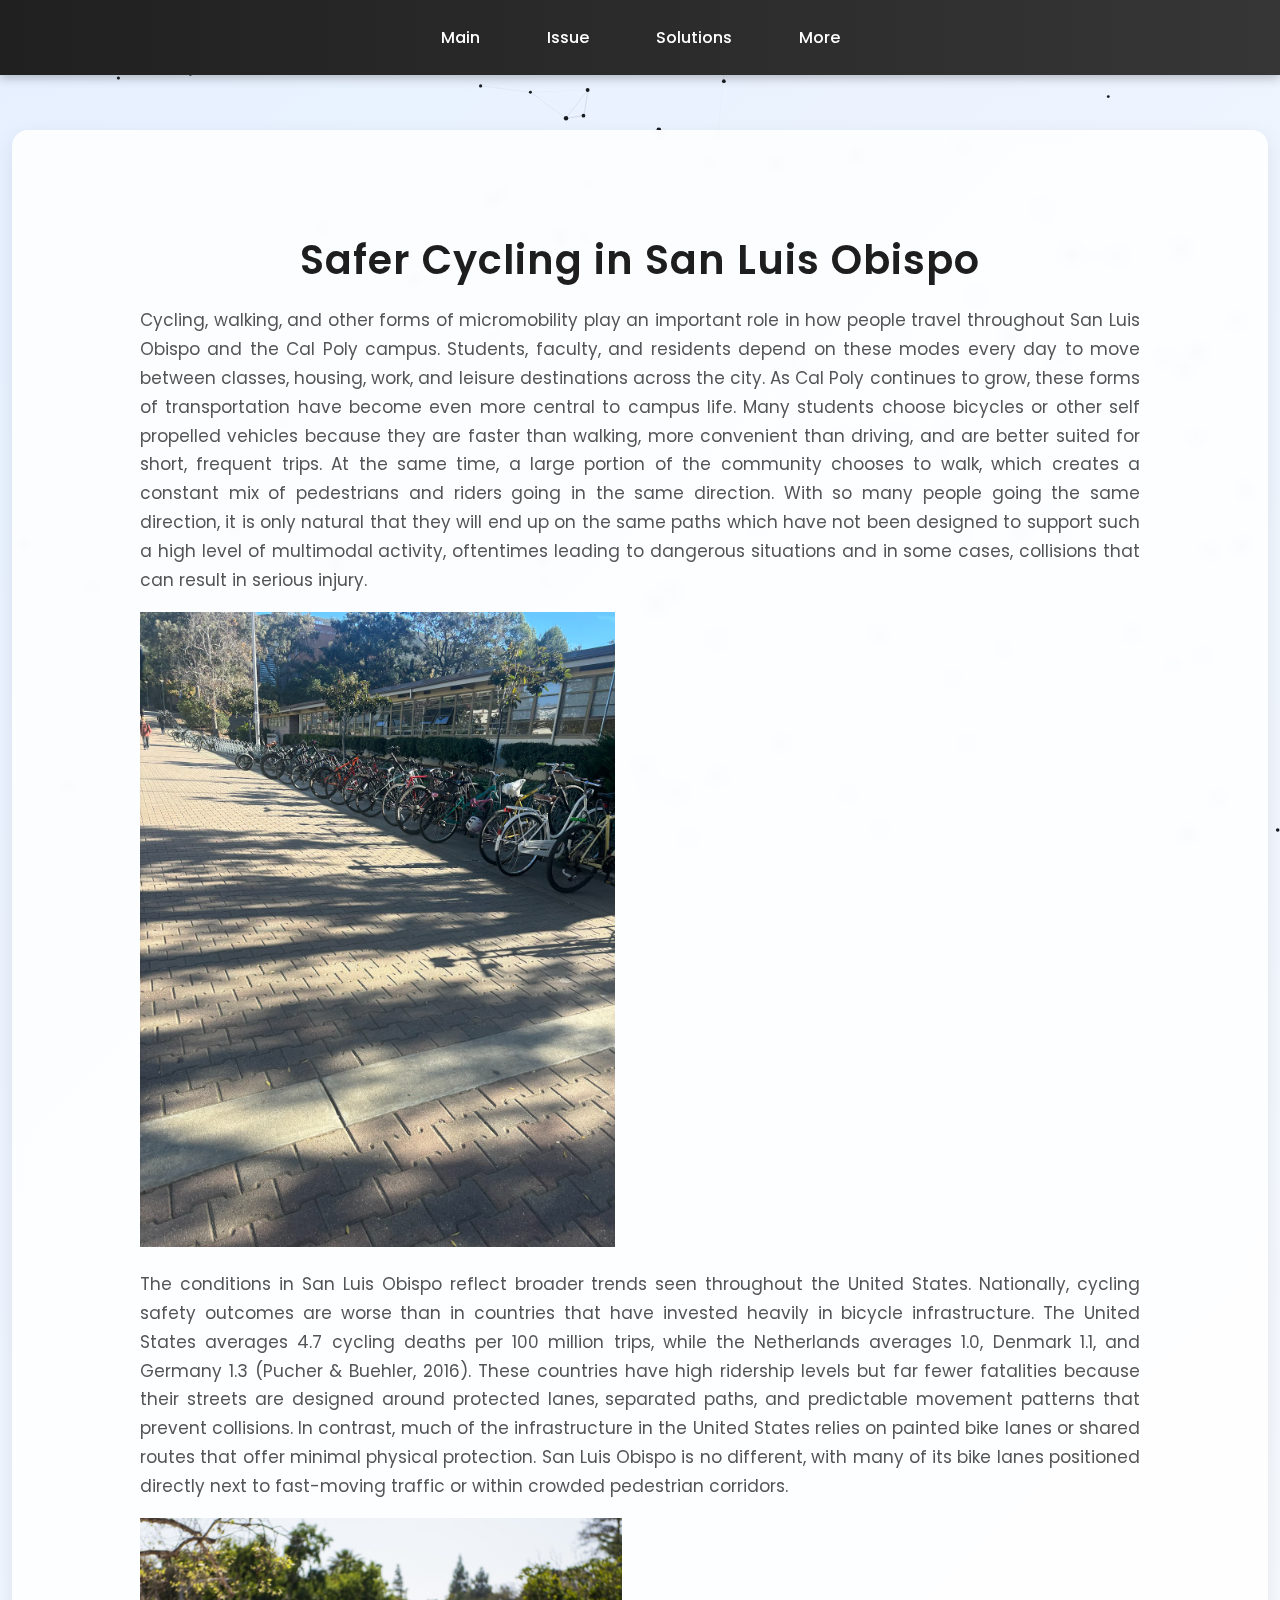
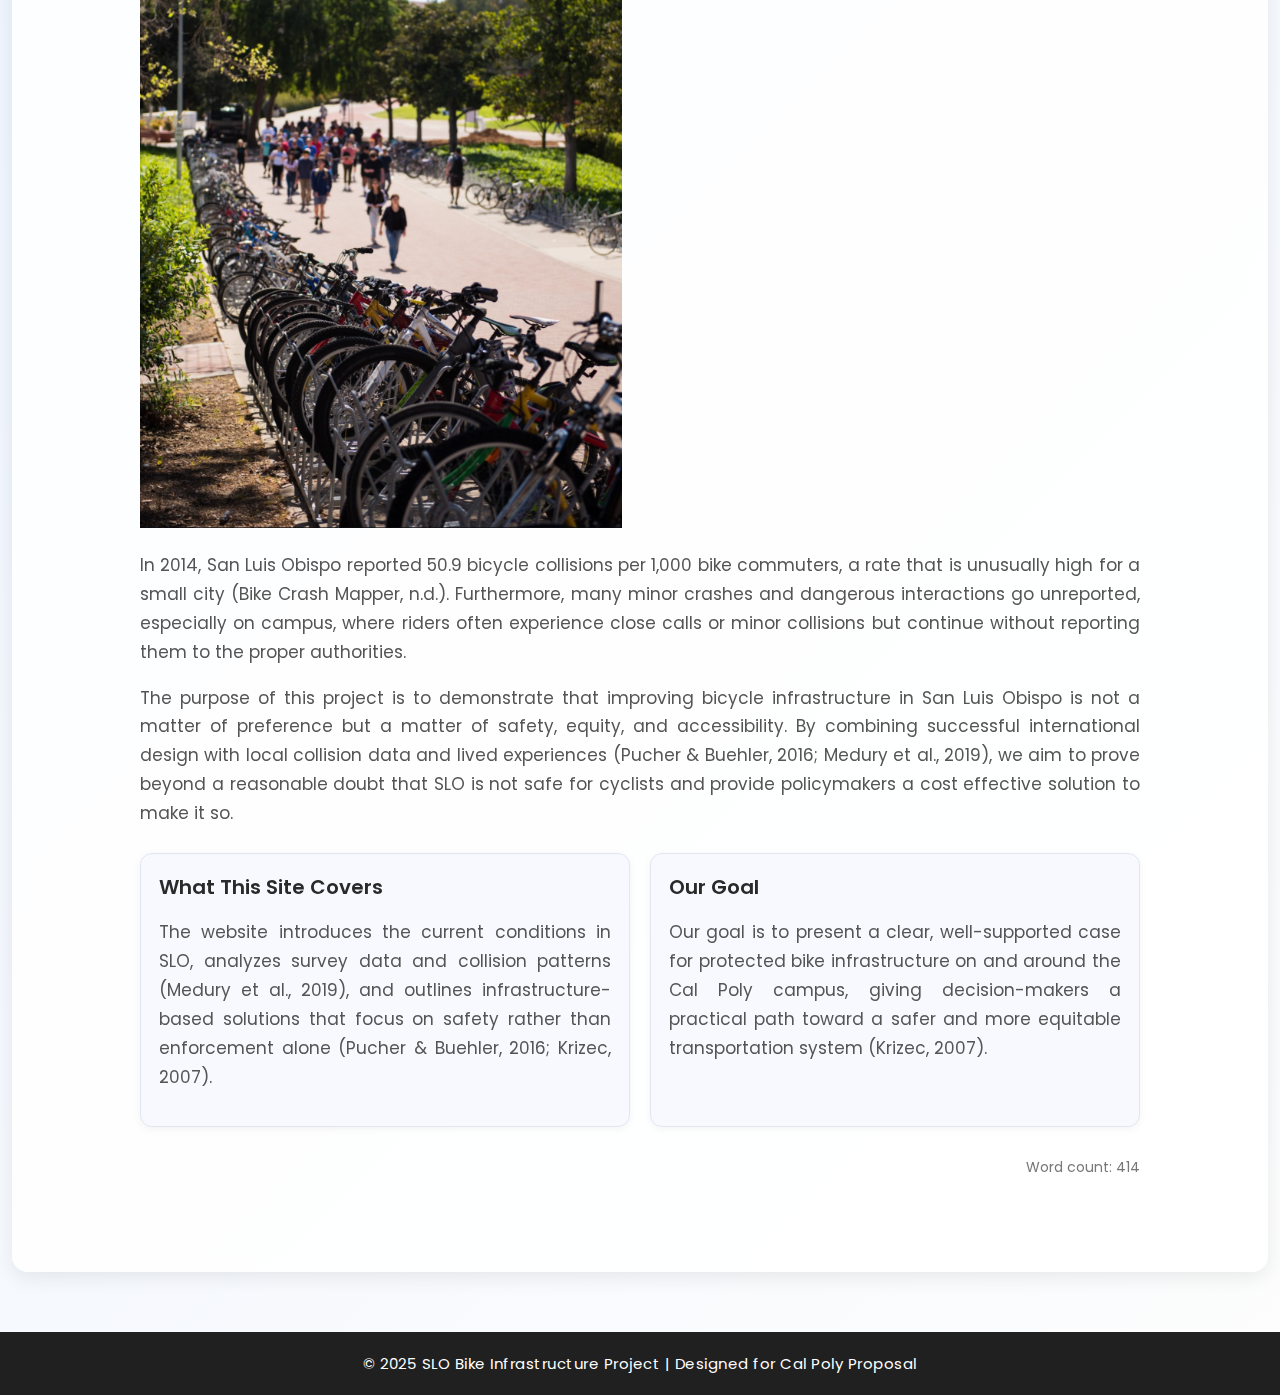
<file: index.html>
<!DOCTYPE html>
<html lang="en">
  <head>
    <meta charset="UTF-8" />
    <meta name="viewport" content="width=device-width, initial-scale=1.0" />
    <title>SLO Bike Infrastructure Proposal</title>
    <link rel="stylesheet" href="style.css" />
  </head>

  <body>
    <header>
      <div class="top-bar">
        <div class="nav-wrapper">
          <div class="nav-logo">SLO Bikes</div>

          <button class="nav-toggle" aria-label="Toggle navigation">
            <span></span>
            <span></span>
            <span></span>
          </button>

          <nav class="nav-menu">
            <a href="index.html">Main</a>
            <a href="issue.html">Issue</a>
            <a href="solution.html">Solutions</a>
            <a href="more.html">More</a>
          </nav>
        </div>
      </div>
    </header>

    <main>
      <section id="main">
        <h1>Safer Cycling in San Luis Obispo</h1>

        <p class="placeholder">
          Cycling, walking, and other forms of micromobility play an important role in how people
          travel throughout San Luis Obispo and the Cal Poly campus. Students, faculty, and
          residents depend on these modes every day to move between classes, housing, work, and
          leisure destinations across the city. As Cal Poly continues to grow, these forms of
          transportation have become even more central to campus life. Many students choose
          bicycles or other self propelled vehicles because they are faster than walking, more
          convenient than driving, and are better suited for short, frequent trips. At the same
          time, a large portion of the community chooses to walk, which creates a constant mix of
          pedestrians and riders going in the same direction. With so many people going the same
          direction, it is only natural that they will end up on the same paths which have not been
          designed to support such a high level of multimodal activity, oftentimes leading to
          dangerous situations and in some cases, collisions that can result in serious injury.
        </p>

        <img
          src="bikes-rack-long.png"
          alt="Long row of bicycles parked along a campus walkway."
          class="inline-img"
        />

        <p class="placeholder">
          The conditions in San Luis Obispo reflect broader trends seen throughout the United
          States. Nationally, cycling safety outcomes are worse than in countries that have
          invested heavily in bicycle infrastructure. The United States averages 4.7 cycling deaths
          per 100 million trips, while the Netherlands averages 1.0, Denmark 1.1, and Germany 1.3
          (Pucher &amp; Buehler, 2016). These countries have high ridership levels but far fewer
          fatalities because their streets are designed around protected lanes, separated paths, and
          predictable movement patterns that prevent collisions. In contrast, much of the
          infrastructure in the United States relies on painted bike lanes or shared routes that
          offer minimal physical protection. San Luis Obispo is no different, with many of its bike
          lanes positioned directly next to fast-moving traffic or within crowded pedestrian
          corridors.
        </p>

        <img
          src="protected-bike-lane.png"
          alt="Cyclists riding in a green separated bike lane next to pedestrians."
          class="inline-img"
        />

        <p class="placeholder">
          In 2014, San Luis Obispo reported 50.9 bicycle collisions per 1,000 bike commuters, a
          rate that is unusually high for a small city (Bike Crash Mapper, n.d.). Furthermore, many
          minor crashes and dangerous interactions go unreported, especially on campus, where
          riders often experience close calls or minor collisions but continue without reporting
          them to the proper authorities.
        </p>

        <p class="placeholder">
          The purpose of this project is to demonstrate that improving bicycle infrastructure in
          San Luis Obispo is not a matter of preference but a matter of safety, equity, and
          accessibility. By combining successful international design with local collision data and
          lived experiences (Pucher &amp; Buehler, 2016; Medury et al., 2019), we aim to prove
          beyond a reasonable doubt that SLO is not safe for cyclists and provide policymakers a
          cost effective solution to make it so.
        </p>

        <div class="list">
          <div class="card">
            <h3>What This Site Covers</h3>
            <p class="placeholder">
              The website introduces the current conditions in SLO, analyzes survey data and
              collision patterns (Medury et al., 2019), and outlines infrastructure-based solutions
              that focus on safety rather than enforcement alone (Pucher &amp; Buehler, 2016;
              Krizec, 2007).
            </p>
          </div>

          <div class="card">
            <h3>Our Goal</h3>
            <p class="placeholder">
              Our goal is to present a clear, well-supported case for protected bike infrastructure
              on and around the Cal Poly campus, giving decision-makers a practical path toward a
              safer and more equitable transportation system (Krizec, 2007).
            </p>
          </div>
        </div>

        <p class="word-count">Word count: 414</p>
      </section>
    </main>

    <footer>
      © 2025 SLO Bike Infrastructure Project | Designed for Cal Poly Proposal
    </footer>

    <script>
      document.addEventListener("DOMContentLoaded", function () {
        const topBar = document.querySelector(".top-bar");
        const navToggle = document.querySelector(".nav-toggle");
        const navMenu = document.querySelector(".nav-menu");

        function onScroll() {
          if (window.scrollY > 10) {
            topBar.classList.add("scrolled");
          } else {
            topBar.classList.remove("scrolled");
          }
        }

        window.addEventListener("scroll", onScroll);
        onScroll();

        if (navToggle) {
          navToggle.addEventListener("click", function () {
            navMenu.classList.toggle("open");
            navToggle.classList.toggle("open");
          });
        }
      });
    </script>

    <script src="particles-attract.js"></script>
  </body>
</html>
</file>
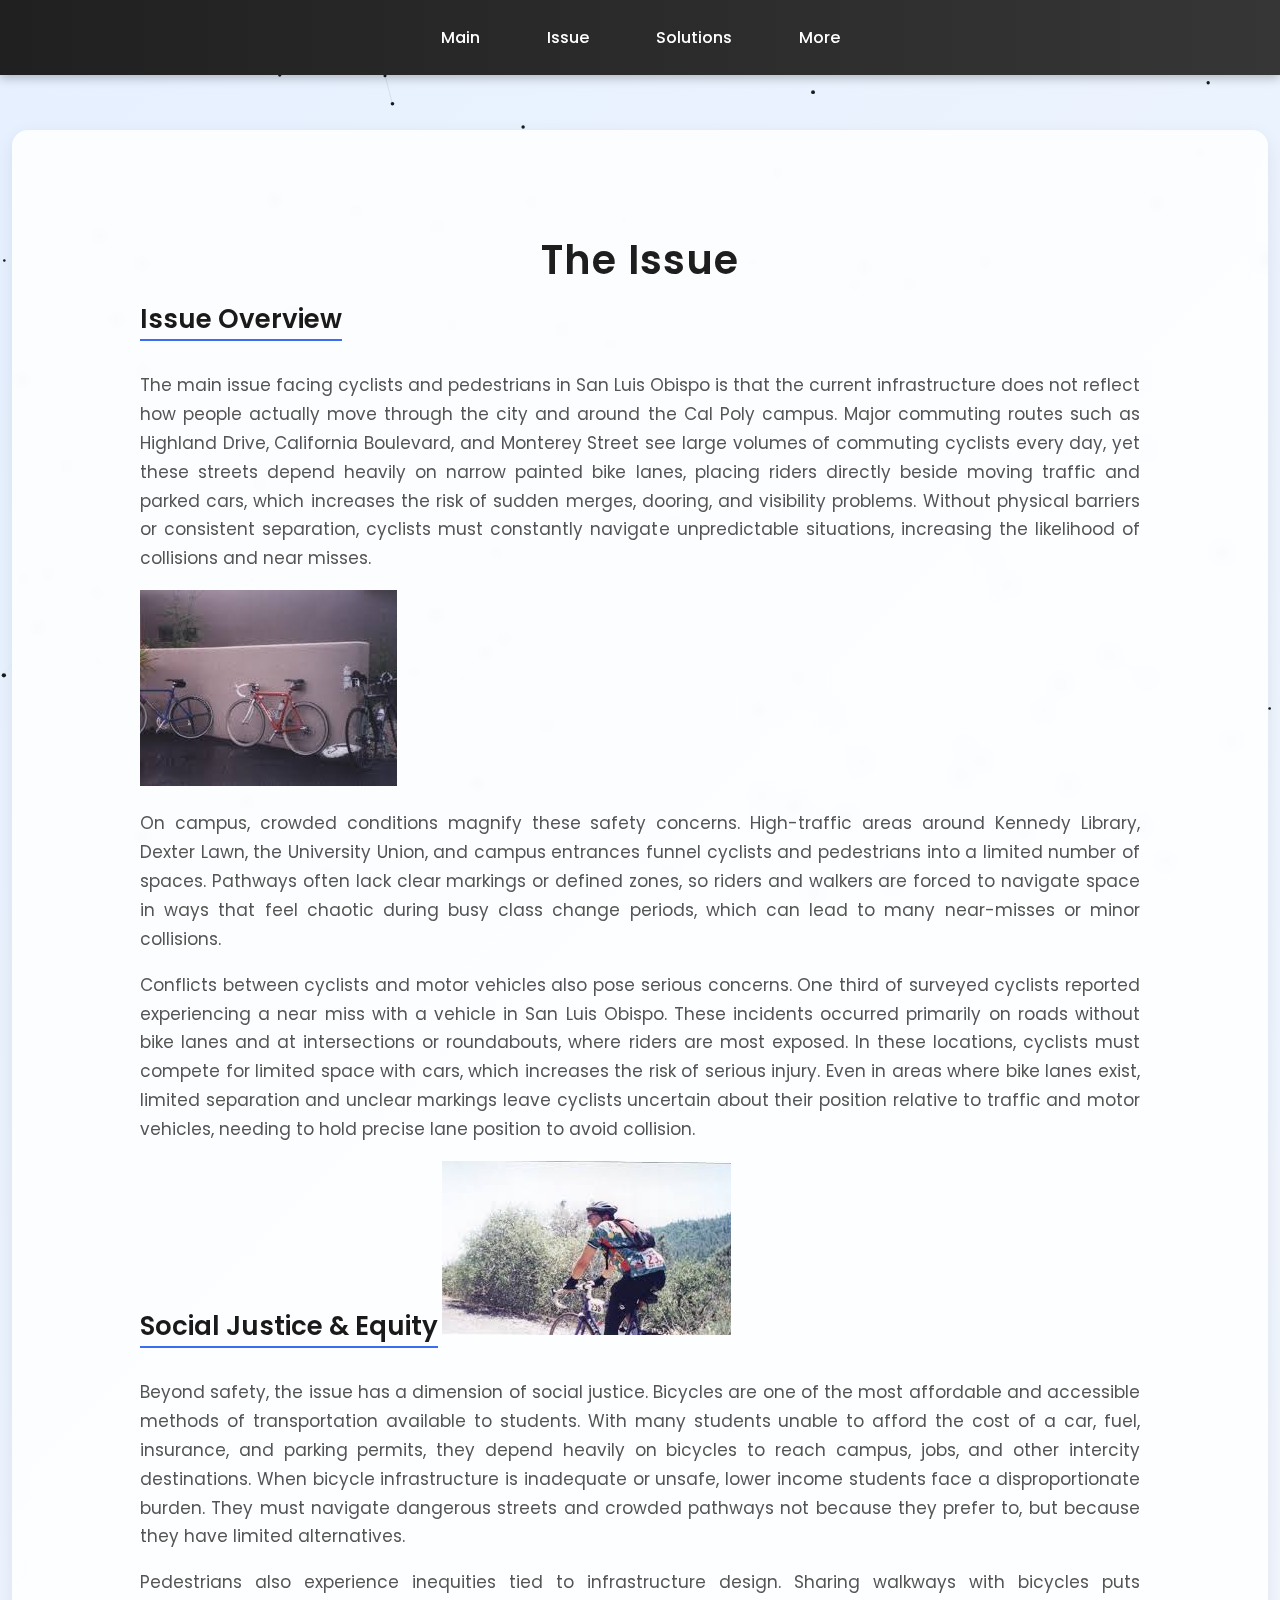
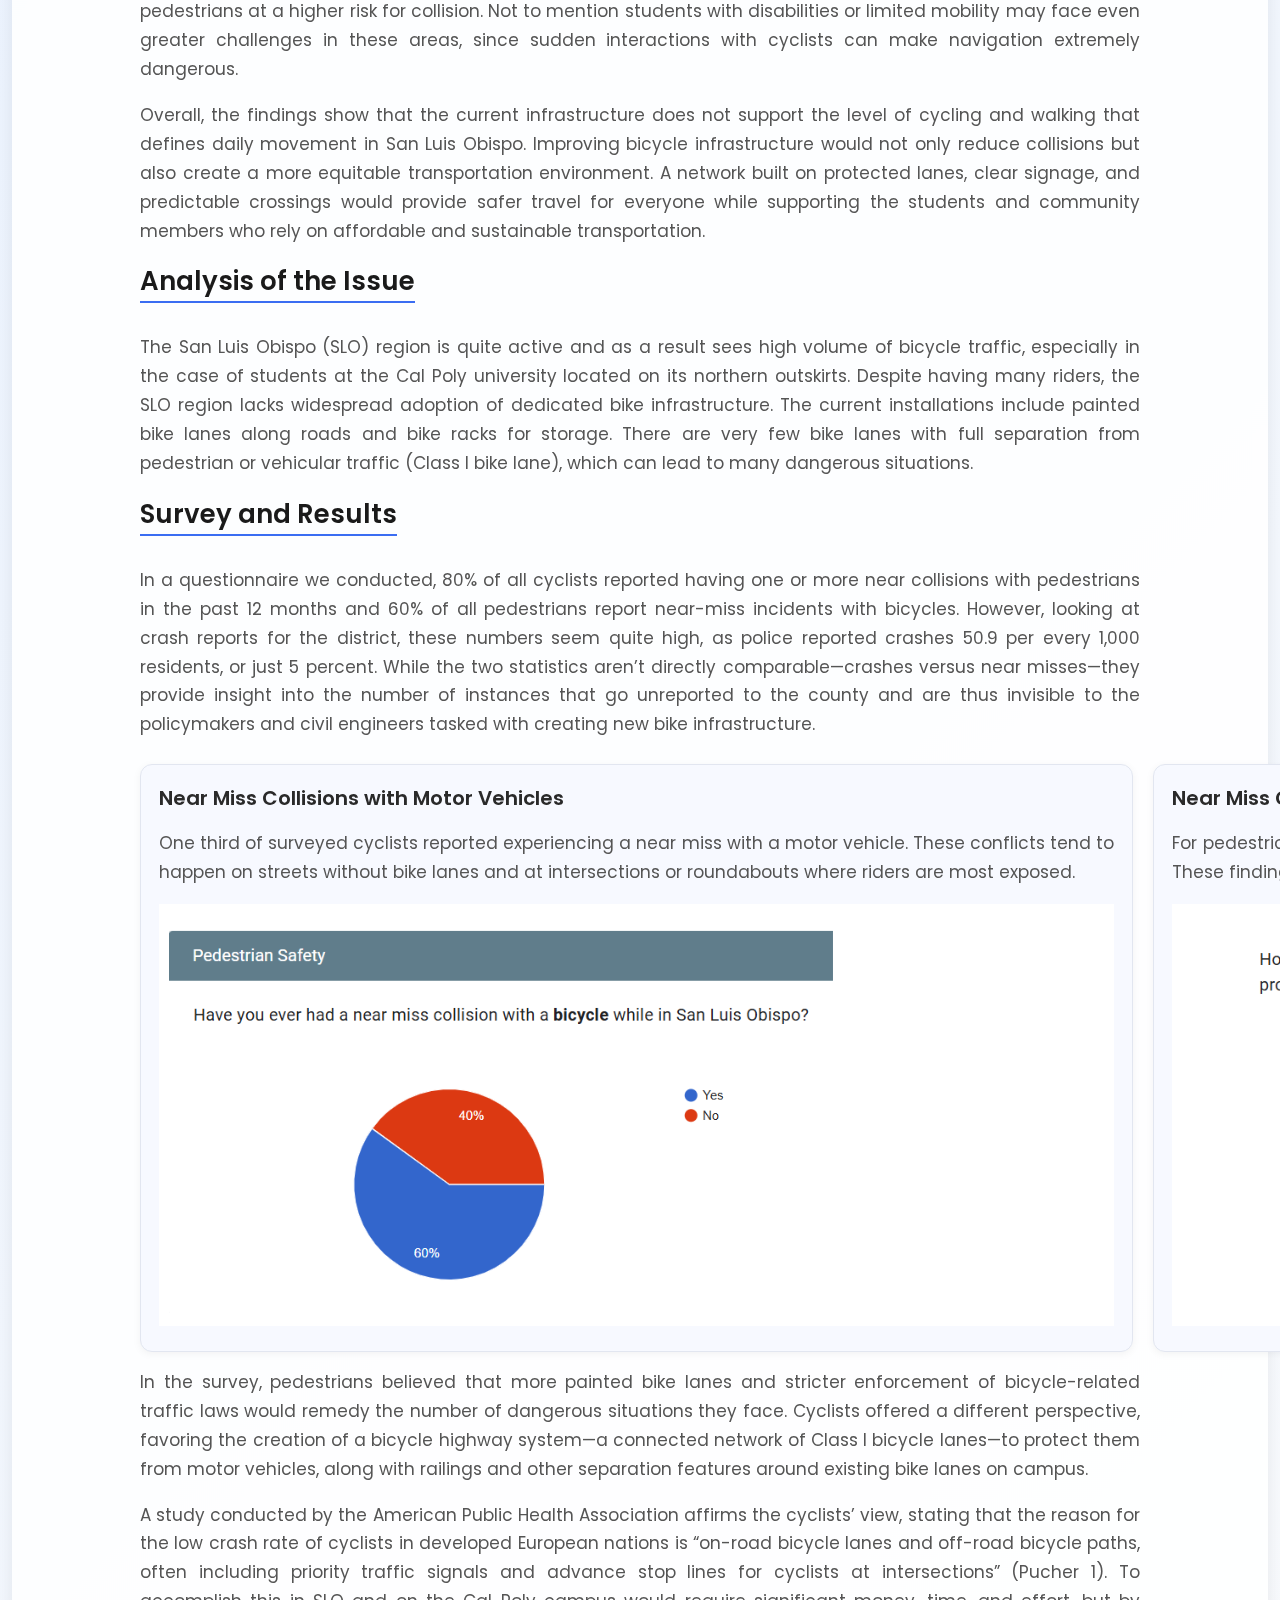
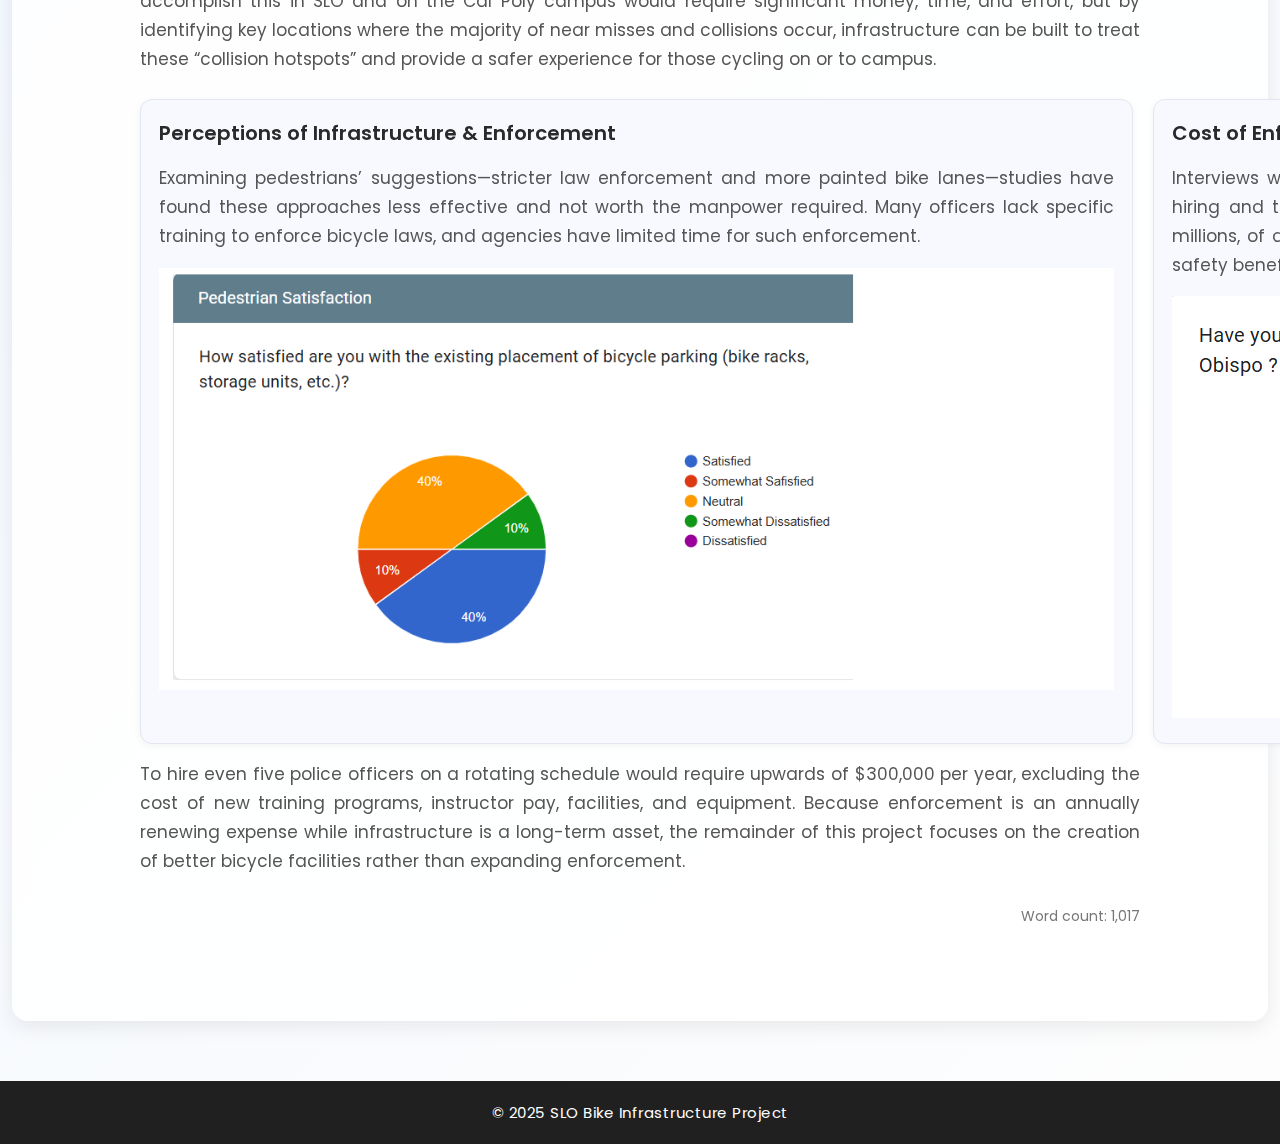
<file: issue.html>
<!DOCTYPE html>
<html lang="en">
  <head>
    <meta charset="UTF-8" />
    <meta name="viewport" content="width=device-width, initial-scale=1.0" />
    <title>The Issue</title>
    <link rel="stylesheet" href="style.css" />
  </head>

  <body>
    <header>
      <div class="top-bar">
        <div class="nav-wrapper">
          <div class="nav-logo">SLO Bikes</div>

          <button class="nav-toggle" aria-label="Toggle navigation">
            <span></span>
            <span></span>
            <span></span>
          </button>

          <nav class="nav-menu">
            <a href="index.html">Main</a>
            <a href="issue.html">Issue</a>
            <a href="solution.html">Solutions</a>
            <a href="more.html">More</a>
          </nav>
        </div>
      </div>
    </header>

    <main>
      <section id="issue">
        <h1>The Issue</h1>

        <h2>Issue Overview</h2>

        <p class="placeholder">
          The main issue facing cyclists and pedestrians in San Luis Obispo is that the current
          infrastructure does not reflect how people actually move through the city and around the
          Cal Poly campus. Major commuting routes such as Highland Drive, California Boulevard, and
          Monterey Street see large volumes of commuting cyclists every day, yet these streets
          depend heavily on narrow painted bike lanes, placing riders directly beside moving
          traffic and parked cars, which increases the risk of sudden merges, dooring, and
          visibility problems. Without physical barriers or consistent separation, cyclists must
          constantly navigate unpredictable situations, increasing the likelihood of collisions and
          near misses.
        </p>

        <img
          src="bike-against-wall.jpg"
          alt="Bicycles leaned against a low wall."
          class="float-img-right"
        />

        <p class="placeholder">
          On campus, crowded conditions magnify these safety concerns. High-traffic areas around
          Kennedy Library, Dexter Lawn, the University Union, and campus entrances funnel cyclists
          and pedestrians into a limited number of spaces. Pathways often lack clear markings or
          defined zones, so riders and walkers are forced to navigate space in ways that feel
          chaotic during busy class change periods, which can lead to many near-misses or minor
          collisions.
        </p>

        <p class="placeholder">
          Conflicts between cyclists and motor vehicles also pose serious concerns. One third of
          surveyed cyclists reported experiencing a near miss with a vehicle in San Luis Obispo.
          These incidents occurred primarily on roads without bike lanes and at intersections or
          roundabouts, where riders are most exposed. In these locations, cyclists must compete for
          limited space with cars, which increases the risk of serious injury. Even in areas where
          bike lanes exist, limited separation and unclear markings leave cyclists uncertain about
          their position relative to traffic and motor vehicles, needing to hold precise lane
          position to avoid collision.
        </p>

        <div class="clearfix"></div>

        <h2>Social Justice &amp; Equity</h2>

        <img
          src="bike-race.jpg"
          alt="Cyclist riding along a path surrounded by trees."
          class="float-img-left"
        />

        <p class="placeholder">
          Beyond safety, the issue has a dimension of social justice. Bicycles are one of the most
          affordable and accessible methods of transportation available to students. With many
          students unable to afford the cost of a car, fuel, insurance, and parking permits, they
          depend heavily on bicycles to reach campus, jobs, and other intercity destinations. When
          bicycle infrastructure is inadequate or unsafe, lower income students face a
          disproportionate burden. They must navigate dangerous streets and crowded pathways not
          because they prefer to, but because they have limited alternatives.
        </p>

        <p class="placeholder">
          Pedestrians also experience inequities tied to infrastructure design. Sharing walkways
          with bicycles puts pedestrians at a higher risk for collision. Not to mention students
          with disabilities or limited mobility may face even greater challenges in these areas,
          since sudden interactions with cyclists can make navigation extremely dangerous.
        </p>

        <p class="placeholder">
          Overall, the findings show that the current infrastructure does not support the level of
          cycling and walking that defines daily movement in San Luis Obispo. Improving bicycle
          infrastructure would not only reduce collisions but also create a more equitable
          transportation environment. A network built on protected lanes, clear signage, and
          predictable crossings would provide safer travel for everyone while supporting the
          students and community members who rely on affordable and sustainable transportation.
        </p>

        <div class="clearfix"></div>

        <h2>Analysis of the Issue</h2>

        <p class="placeholder">
          The San Luis Obispo (SLO) region is quite active and as a result sees high volume of
          bicycle traffic, especially in the case of students at the Cal Poly university located on
          its northern outskirts. Despite having many riders, the SLO region lacks widespread
          adoption of dedicated bike infrastructure. The current installations include painted bike
          lanes along roads and bike racks for storage. There are very few bike lanes with full
          separation from pedestrian or vehicular traffic (Class I bike lane), which can lead to
          many dangerous situations.
        </p>

        <h2>Survey and Results</h2>

        <p class="placeholder">
          In a questionnaire we conducted, 80% of all cyclists reported having one or more near
          collisions with pedestrians in the past 12 months and 60% of all pedestrians report
          near-miss incidents with bicycles. However, looking at crash reports for the district,
          these numbers seem quite high, as police reported crashes 50.9 per every 1,000 residents,
          or just 5 percent. While the two statistics aren’t directly comparable—crashes versus
          near misses—they provide insight into the number of instances that go unreported to the
          county and are thus invisible to the policymakers and civil engineers tasked with
          creating new bike infrastructure.
        </p>

        <div class="list">
          <div class="card chart-card">
            <h3>Near Miss Collisions with Motor Vehicles</h3>
            <p class="placeholder">
              One third of surveyed cyclists reported experiencing a near miss with a motor
              vehicle. These conflicts tend to happen on streets without bike lanes and at
              intersections or roundabouts where riders are most exposed.
            </p>
            <img
              src="chart-motor.png"
              class="chart-img"
              alt="Pie chart showing near-miss collisions between cyclists and motor vehicles."
            />
          </div>

          <div class="card chart-card">
            <h3>Near Miss Collisions with Bicycles</h3>
            <p class="placeholder">
              For pedestrians, 60% reported at least one near-miss collision with a bicycle while
              walking in San Luis Obispo. These findings show that people on foot also carry a
              significant share of the risk.
            </p>
            <img
              src="chart-bicycle.png"
              class="chart-img"
              alt="Pie chart showing near-miss collisions between pedestrians and bicycles."
            />
          </div>
        </div>

        <p class="placeholder">
          In the survey, pedestrians believed that more painted bike lanes and stricter enforcement
          of bicycle-related traffic laws would remedy the number of dangerous situations they face.
          Cyclists offered a different perspective, favoring the creation of a bicycle highway
          system—a connected network of Class I bicycle lanes—to protect them from motor vehicles,
          along with railings and other separation features around existing bike lanes on campus.
        </p>

        <p class="placeholder">
          A study conducted by the American Public Health Association affirms the cyclists’ view,
          stating that the reason for the low crash rate of cyclists in developed European nations
          is “on-road bicycle lanes and off-road bicycle paths, often including priority traffic
          signals and advance stop lines for cyclists at intersections” (Pucher 1). To accomplish
          this in SLO and on the Cal Poly campus would require significant money, time, and effort,
          but by identifying key locations where the majority of near misses and collisions occur,
          infrastructure can be built to treat these “collision hotspots” and provide a safer
          experience for those cycling on or to campus.
        </p>

        <div class="list">
          <div class="card chart-card">
            <h3>Perceptions of Infrastructure &amp; Enforcement</h3>
            <p class="placeholder">
              Examining pedestrians’ suggestions—stricter law enforcement and more painted bike
              lanes—studies have found these approaches less effective and not worth the manpower
              required. Many officers lack specific training to enforce bicycle laws, and agencies
              have limited time for such enforcement.
            </p>
            <img
              src="chart-infrastructure.png"
              class="chart-img"
              alt="Pie chart showing satisfaction with bicycle infrastructure."
            />
          </div>

          <div class="card chart-card">
            <h3>Cost of Enforcement vs. Infrastructure</h3>
            <p class="placeholder">
              Interviews with law enforcement agencies by the International Police Mountain Bike
              Association note that hiring and training new officers to focus on bicycle laws would
              likely cost hundreds of thousands, if not millions, of dollars each year. By contrast,
              infrastructure is a one-time investment that continues providing safety benefits with
              minimal upkeep.
            </p>
            <img
              src="chart-parking.png"
              class="chart-img"
              alt="Pie chart showing satisfaction with bicycle parking placement."
            />
          </div>
        </div>

        <p class="placeholder">
          To hire even five police officers on a rotating schedule would require upwards of
          $300,000 per year, excluding the cost of new training programs, instructor pay,
          facilities, and equipment. Because enforcement is an annually renewing expense while
          infrastructure is a long-term asset, the remainder of this project focuses on the
          creation of better bicycle facilities rather than expanding enforcement.
        </p>

        <p class="word-count">Word count: 1,017</p>
      </section>
    </main>

    <footer>
      © 2025 SLO Bike Infrastructure Project
    </footer>

    <script>
      document.addEventListener("DOMContentLoaded", function () {
        const topBar = document.querySelector(".top-bar");
        const navToggle = document.querySelector(".nav-toggle");
        const navMenu = document.querySelector(".nav-menu");

        function onScroll() {
          if (window.scrollY > 10) {
            topBar.classList.add("scrolled");
          } else {
            topBar.classList.remove("scrolled");
          }
        }

        window.addEventListener("scroll", onScroll);
        onScroll();

        if (navToggle) {
          navToggle.addEventListener("click", function () {
            navMenu.classList.toggle("open");
            navToggle.classList.toggle("open");
          });
        }
      });
    </script>

    <script src="particles-attract.js"></script>
  </body>
</html>
</file>
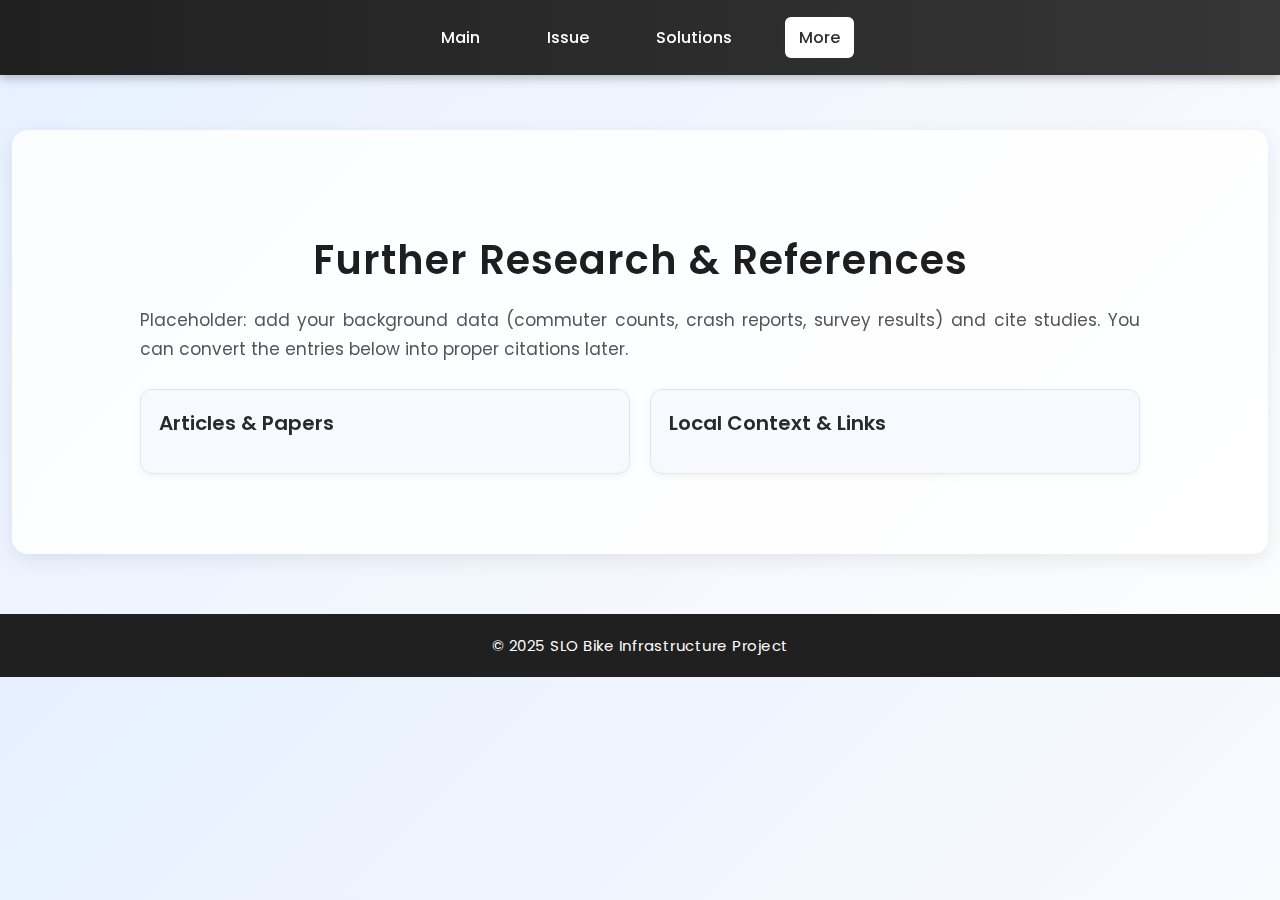
<file: more.html>
<!DOCTYPE html>
<html lang="en">
  <head>
    <meta charset="UTF-8" />
    <meta name="viewport" content="width=device-width, initial-scale=1.0" />
    <title>More | SLO Bike Infrastructure Proposal</title>
    <link rel="stylesheet" href="style.css" />
  </head>

  <body>
    <header>
      <div class="top-bar">
        <nav class="nav-menu">
          <a href="index.html">Main</a>
          <a href="issue.html">Issue</a>
          <a href="solution.html">Solutions</a>
          <a href="more.html" class="active">More</a>
        </nav>
      </div>
    </header>

    <main>
      <section>
        <h1>Further Research &amp; References</h1>
        <p class="placeholder">
          Placeholder: add your background data (commuter counts, crash reports, survey results) and cite studies. You can convert the entries below into proper citations later.
        </p>

        <div class="list">
          <div class="card">
            <h3>Articles &amp; Papers</h3>
            <ul class="placeholder">
            </ul>
          </div>

          <div class="card">
            <h3>Local Context &amp; Links</h3>
            <ul class="placeholder">

            </ul>
          </div>

        </div>
      </section>
    </main>

    <footer>
      © 2025 SLO Bike Infrastructure Project
    </footer>
  </body>
</html>
</file>
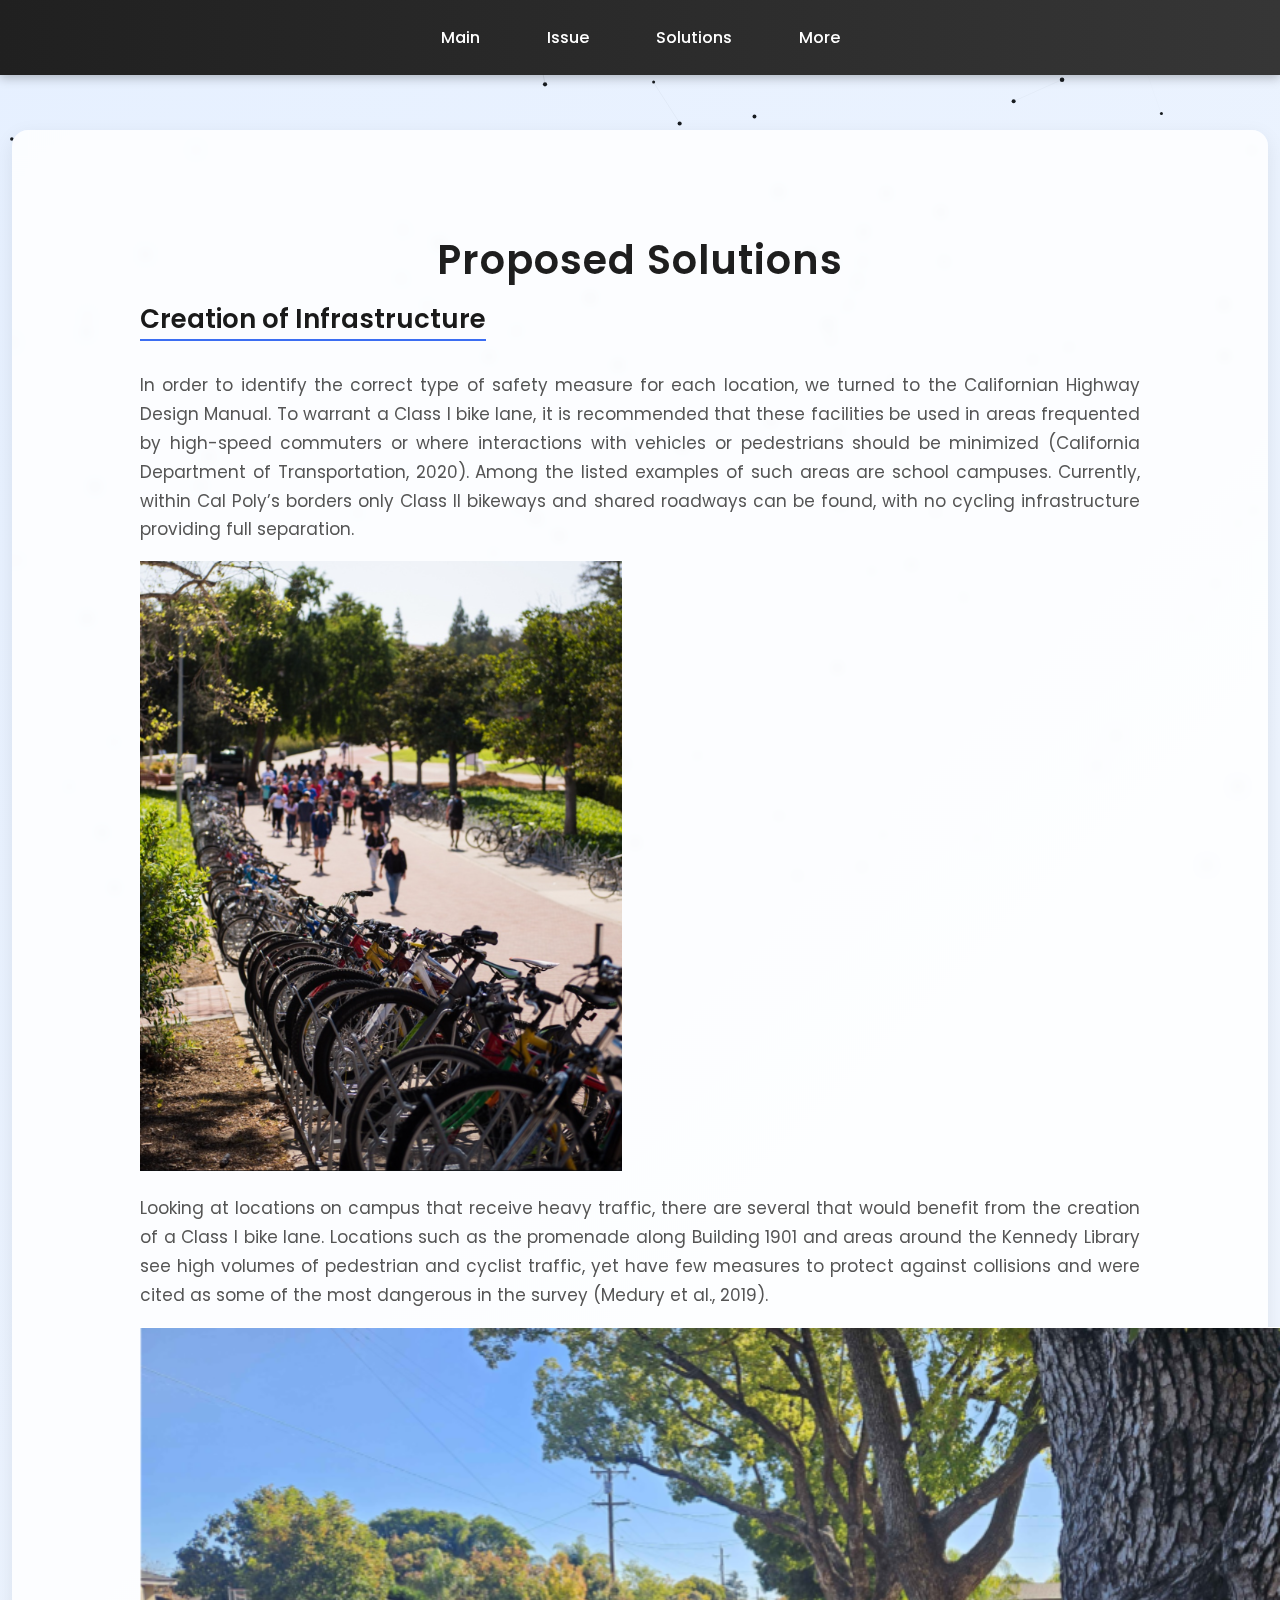
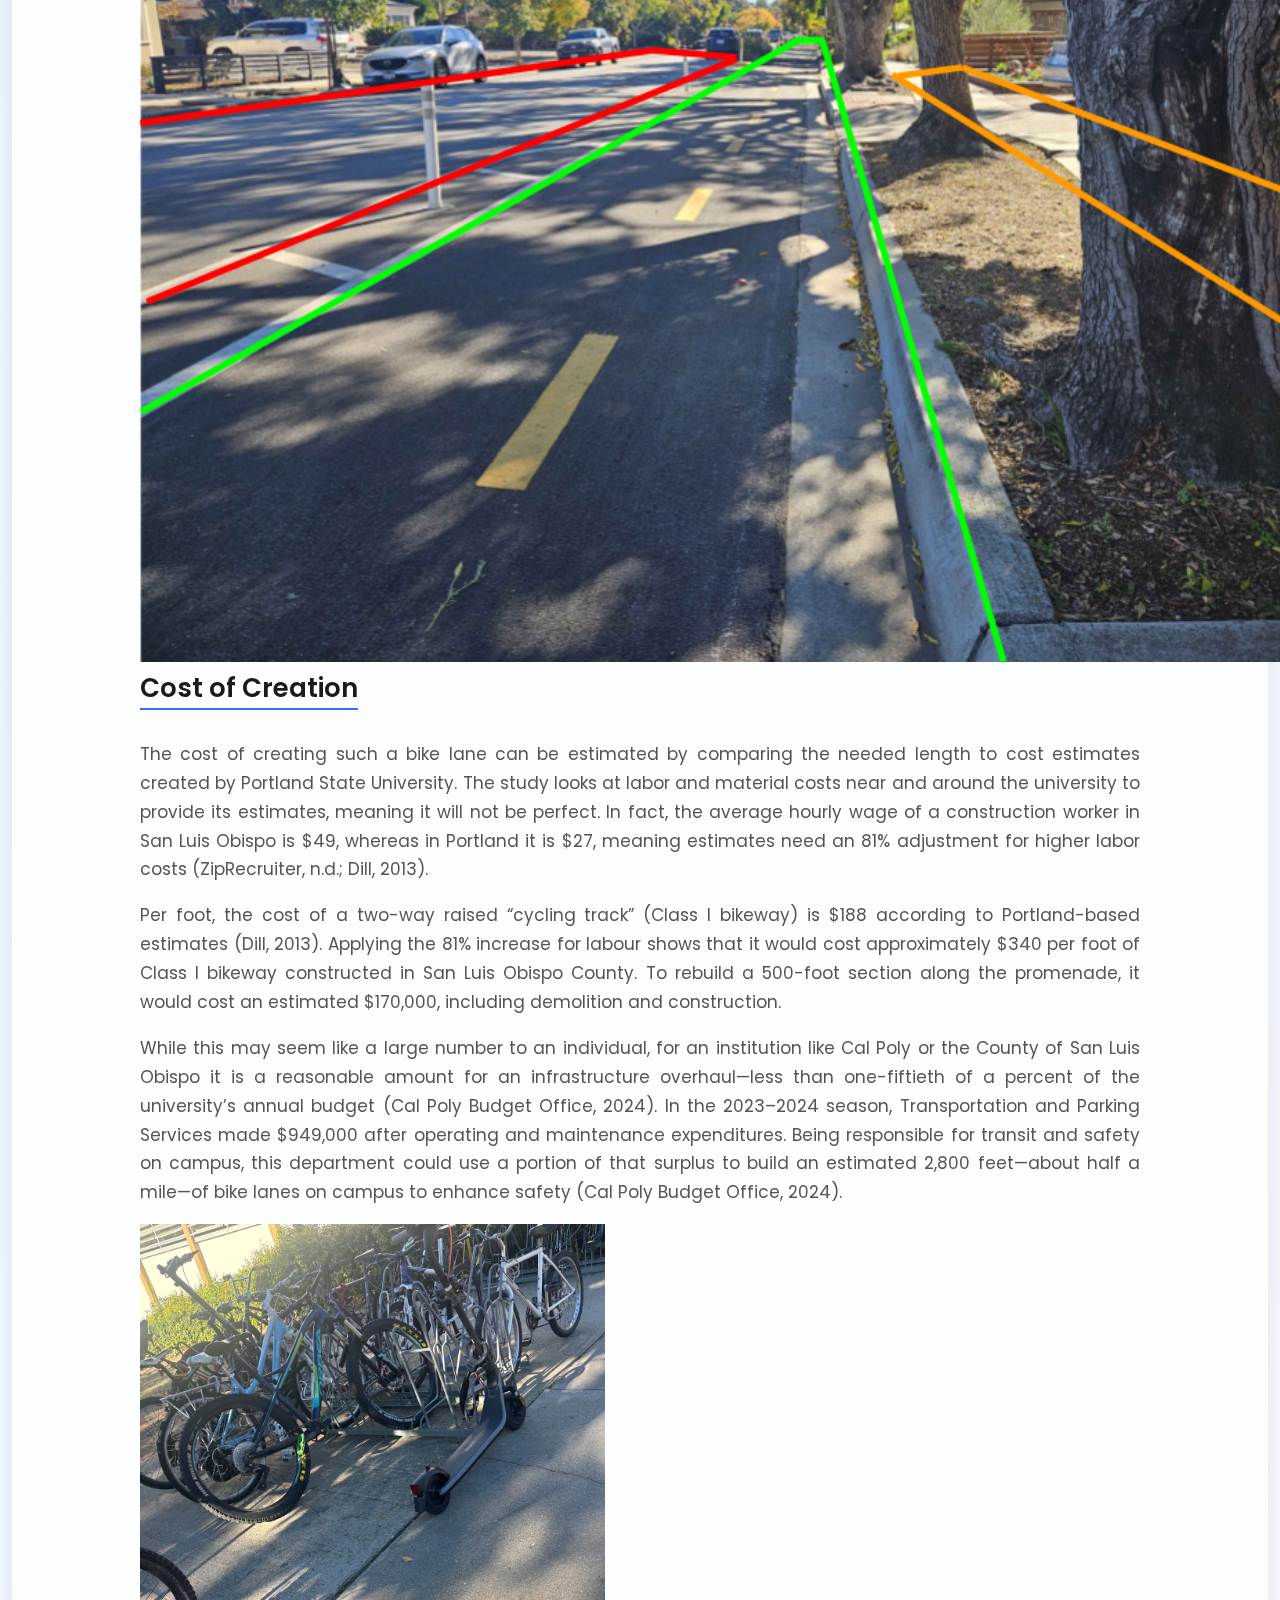
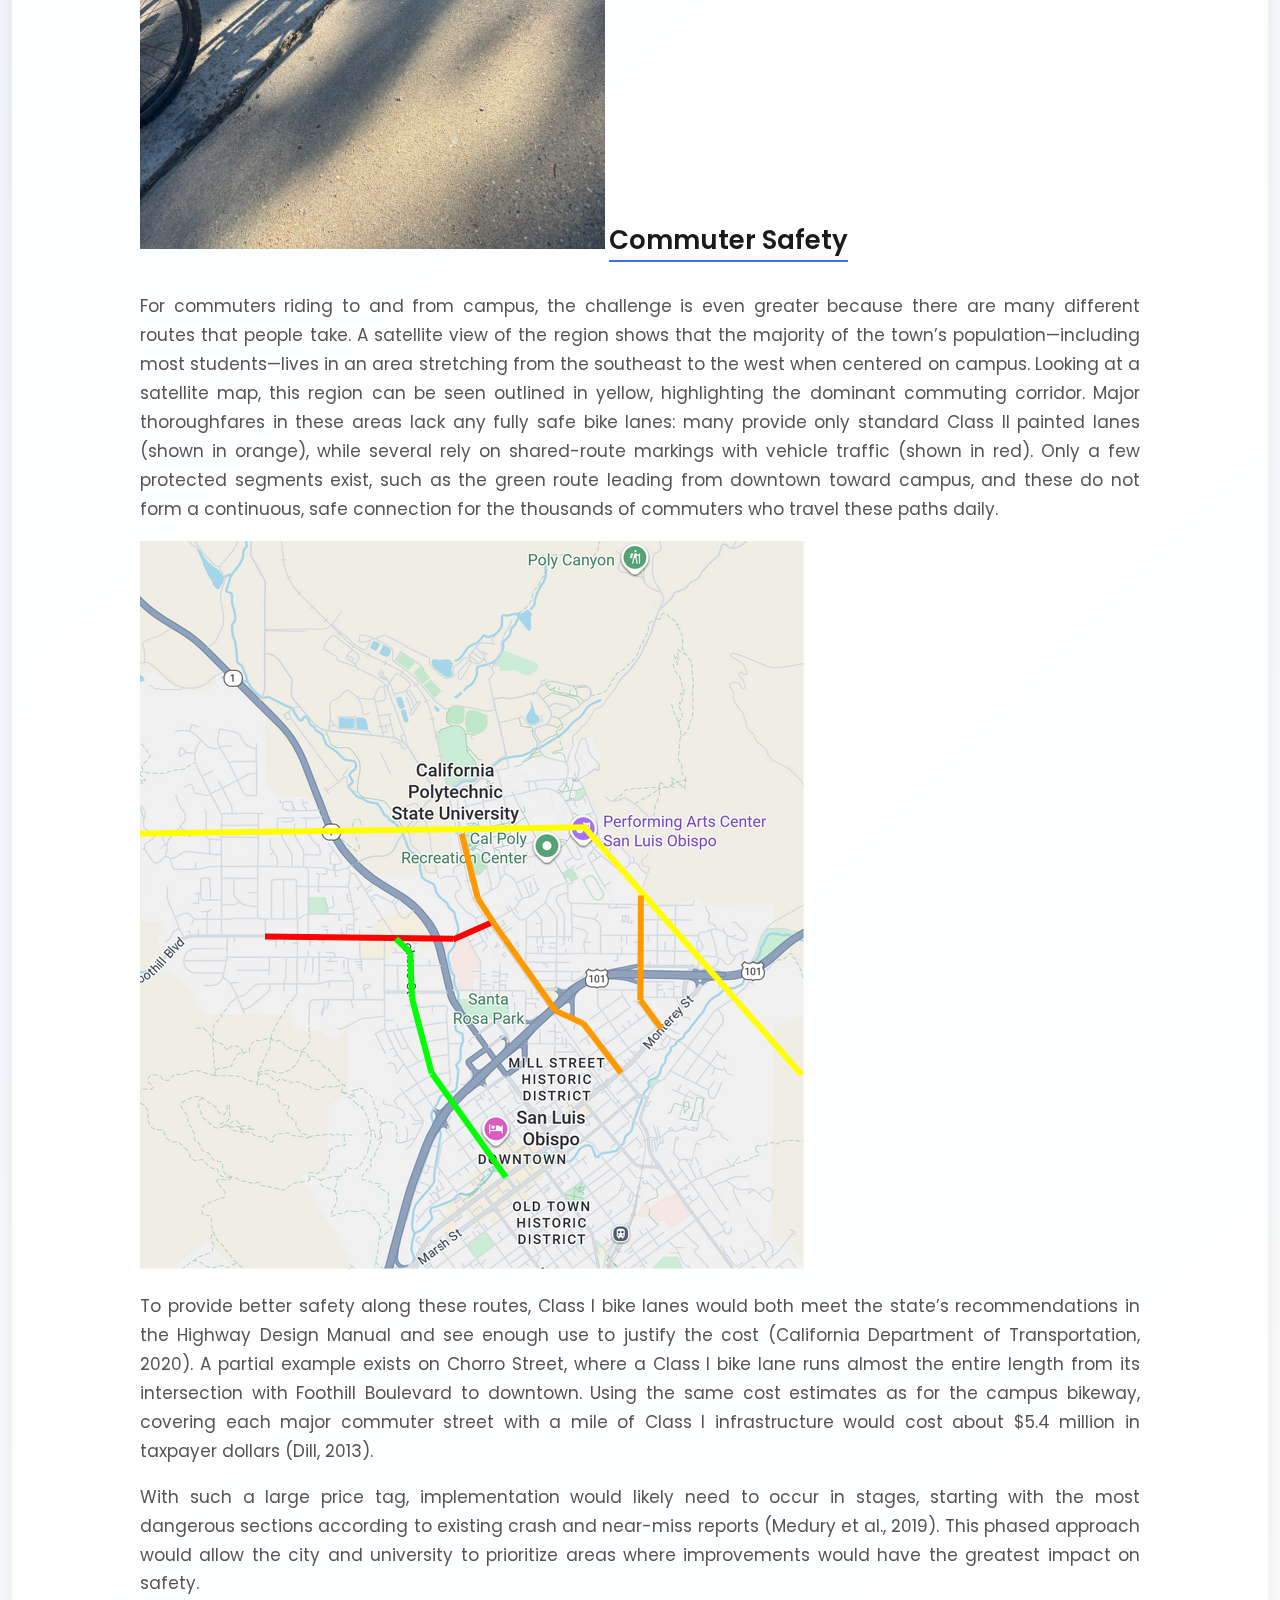
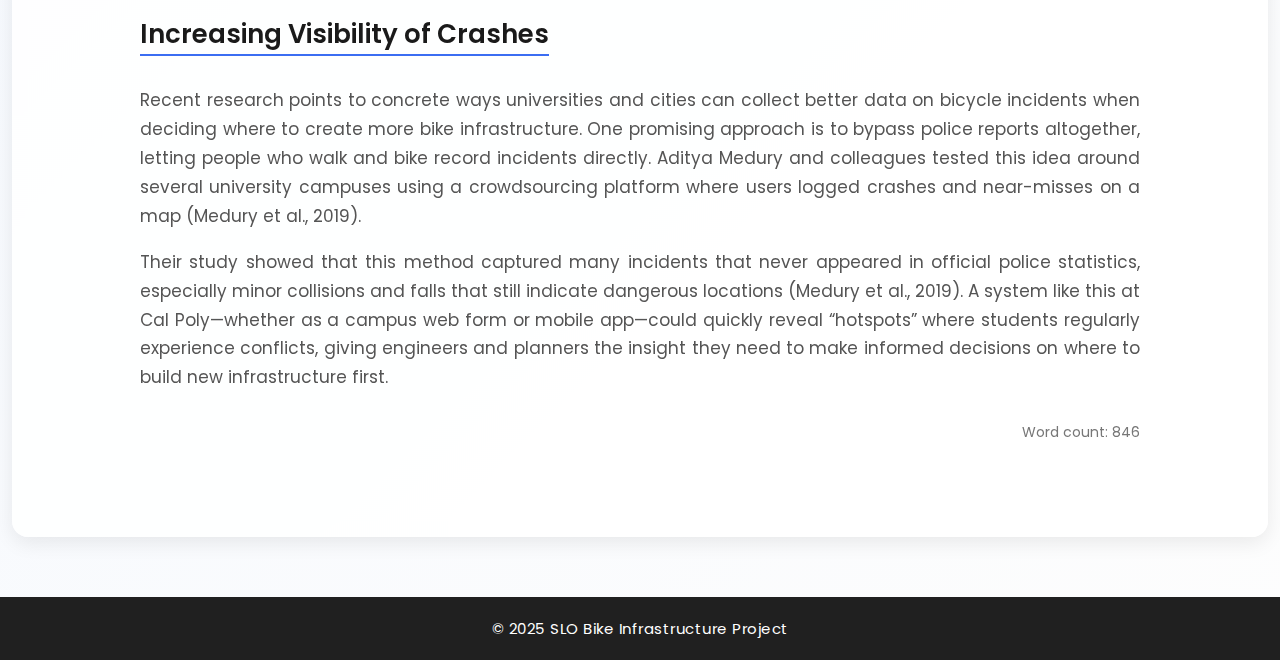
<file: solution.html>
<!DOCTYPE html>
<html lang="en">
  <head>
    <meta charset="UTF-8" />
    <meta name="viewport" content="width=device-width, initial-scale=1.0" />
    <title>Solutions | SLO Bike Infrastructure Proposal</title>
    <link rel="stylesheet" href="style.css" />
  </head>

  <body>
    <header>
      <div class="top-bar">
        <div class="nav-wrapper">
          <div class="nav-logo">SLO Bikes</div>

          <button class="nav-toggle" aria-label="Toggle navigation">
            <span></span>
            <span></span>
            <span></span>
          </button>

          <nav class="nav-menu">
            <a href="index.html">Main</a>
            <a href="issue.html">Issue</a>
            <a href="solution.html">Solutions</a>
            <a href="more.html">More</a>
          </nav>
        </div>
      </div>
    </header>

    <main>
      <section>
        <h1>Proposed Solutions</h1>

        <h2>Creation of Infrastructure</h2>
        <p class="placeholder">
          In order to identify the correct type of safety measure for each location, we turned to
          the Californian Highway Design Manual. To warrant a Class I bike lane, it is recommended
          that these facilities be used in areas frequented by high-speed commuters or where
          interactions with vehicles or pedestrians should be minimized (California Department of
          Transportation, 2020). Among the listed examples of such areas are school campuses.
          Currently, within Cal Poly’s borders only Class II bikeways and shared roadways can be
          found, with no cycling infrastructure providing full separation.
        </p>
        
        <img
          src="protected-bike-lane.png"
          alt="Cyclists riding on a separated green bike lane."
          class="inline-img"
        />
        
        <p class="placeholder">
          Looking at locations on campus that receive heavy traffic, there are several that would
          benefit from the creation of a Class I bike lane. Locations such as the promenade along
          Building 1901 and areas around the Kennedy Library see high volumes of pedestrian and
          cyclist traffic, yet have few measures to protect against collisions and were cited as
          some of the most dangerous in the survey (Medury et al., 2019).
        </p>

        <img
          src="image1.png"
          alt="Street view showing conflict points and potential protected bike lane alignment."
          class="inline-img"
        />
        <h2>Cost of Creation</h2>
        <p class="placeholder">
          The cost of creating such a bike lane can be estimated by comparing the needed length to
          cost estimates created by Portland State University. The study looks at labor and
          material costs near and around the university to provide its estimates, meaning it will
          not be perfect. In fact, the average hourly wage of a construction worker in San Luis
          Obispo is $49, whereas in Portland it is $27, meaning estimates need an 81% adjustment
          for higher labor costs (ZipRecruiter, n.d.; Dill, 2013).
        </p>

        <p class="placeholder">
          Per foot, the cost of a two-way raised “cycling track” (Class I bikeway) is $188
          according to Portland-based estimates (Dill, 2013). Applying the 81% increase for labour
          shows that it would cost approximately $340 per foot of Class I bikeway constructed in
          San Luis Obispo County. To rebuild a 500-foot section along the promenade, it would cost
          an estimated $170,000, including demolition and construction.
        </p>

        <p class="placeholder">
          While this may seem like a large number to an individual, for an institution like Cal
          Poly or the County of San Luis Obispo it is a reasonable amount for an infrastructure
          overhaul—less than one-fiftieth of a percent of the university’s annual budget (Cal Poly
          Budget Office, 2024). In the 2023–2024 season, Transportation and Parking Services made
          $949,000 after operating and maintenance expenditures. Being responsible for transit and
          safety on campus, this department could use a portion of that surplus to build an
          estimated 2,800 feet—about half a mile—of bike lanes on campus to enhance safety (Cal
          Poly Budget Office, 2024).
        </p>

        <img
          src="bikes-scooter-close.png"
          alt="Crowded bike racks and a scooter near a campus path."
          class="inline-img"
        />

        <h2>Commuter Safety</h2>

        <p class="placeholder">
          For commuters riding to and from campus, the challenge is even greater because there are
          many different routes that people take. A satellite view of the region shows that the
          majority of the town’s population—including most students—lives in an area stretching
          from the southeast to the west when centered on campus. Looking at a satellite map, this
          region can be seen outlined in yellow, highlighting the dominant commuting corridor.
          Major thoroughfares in these areas lack any fully safe bike lanes: many provide only
          standard Class II painted lanes (shown in orange), while several rely on shared-route
          markings with vehicle traffic (shown in red). Only a few protected segments exist, such
          as the green route leading from downtown toward campus, and these do not form a
          continuous, safe connection for the thousands of commuters who travel these paths daily.
        </p>

        <img
          src="image.png"
          alt="Map showing proposed commuter bike routes into Cal Poly with color-coded lanes."
          class="inline-img"
        />

        <p class="placeholder">
          To provide better safety along these routes, Class I bike lanes would both meet the
          state’s recommendations in the Highway Design Manual and see enough use to justify the
          cost (California Department of Transportation, 2020). A partial example exists on Chorro
          Street, where a Class I bike lane runs almost the entire length from its intersection
          with Foothill Boulevard to downtown. Using the same cost estimates as for the campus
          bikeway, covering each major commuter street with a mile of Class I infrastructure would
          cost about $5.4 million in taxpayer dollars (Dill, 2013).
        </p>


        <p class="placeholder">
          With such a large price tag, implementation would likely need to occur in stages,
          starting with the most dangerous sections according to existing crash and near-miss
          reports (Medury et al., 2019). This phased approach would allow the city and university
          to prioritize areas where improvements would have the greatest impact on safety.
        </p>

        <h2>Increasing Visibility of Crashes</h2>
        <p class="placeholder">
          Recent research points to concrete ways universities and cities can collect better data
          on bicycle incidents when deciding where to create more bike infrastructure. One
          promising approach is to bypass police reports altogether, letting people who walk and
          bike record incidents directly. Aditya Medury and colleagues tested this idea around
          several university campuses using a crowdsourcing platform where users logged crashes and
          near-misses on a map (Medury et al., 2019).
        </p>

        <p class="placeholder">
          Their study showed that this method captured many incidents that never appeared in
          official police statistics, especially minor collisions and falls that still indicate
          dangerous locations (Medury et al., 2019). A system like this at Cal Poly—whether as a
          campus web form or mobile app—could quickly reveal “hotspots” where students regularly
          experience conflicts, giving engineers and planners the insight they need to make
          informed decisions on where to build new infrastructure first.
        </p>

        <p class="word-count">Word count: 846</p>
      </section>
    </main>

    <footer>
      © 2025 SLO Bike Infrastructure Project
    </footer>

    <script>
      document.addEventListener("DOMContentLoaded", function () {
        const topBar = document.querySelector(".top-bar");
        const navToggle = document.querySelector(".nav-toggle");
        const navMenu = document.querySelector(".nav-menu");

        function onScroll() {
          if (window.scrollY > 10) {
            topBar.classList.add("scrolled");
          } else {
            topBar.classList.remove("scrolled");
          }
        }

        window.addEventListener("scroll", onScroll);
        onScroll();

        if (navToggle) {
          navToggle.addEventListener("click", function () {
            navMenu.classList.toggle("open");
            navToggle.classList.toggle("open");
          });
        }
      });
    </script>

    <script src="particles-attract.js"></script>
  </body>
</html>
</file>
<file: style.css>
/* Import Google Font */
@import url('https://fonts.googleapis.com/css2?family=Poppins:wght@300;400;600&display=swap');

/* ====== Global ====== */
html,
body {
  margin: 0;
  padding: 0;
  overflow-x: hidden; /* no horizontal scrollbars */
}

body {
  /* Height of header (~70px) + extra spacing */
  padding-top: 110px;
  font-family: "Poppins", sans-serif;
  background: linear-gradient(135deg, #e6f0ff 0%, #fdfdfd 100%);
  color: #2f2f2f;
  scroll-behavior: smooth;
}

h1 {
  text-align: center;
  font-size: 40px;
  margin: 20px 0 10px;
  font-weight: 600;
  color: #1e1e1e;
  letter-spacing: 1px;
}

section {
  padding: 80px 10%;
  background-color: #ffffffd8;
  backdrop-filter: blur(6px);
  margin: 40px auto;
  border-radius: 16px;
  box-shadow: 0 6px 20px rgba(0, 0, 0, 0.08);
  max-width: 1000px;

  /* keep sections visually under the nav bar */
  position: relative;
  z-index: 1;
}

/* remove the lift-on-hover that could push sections into the header */
section:hover {
  transform: none;
}

section h2 {
  font-size: 26px;
  margin: 0 0 14px;
  font-weight: 600;
  color: #1a1a1a;
  border-bottom: 2px solid #3b6df2;
  display: inline-block;
}

.placeholder {
  text-align: justify;
  line-height: 1.7;
  font-size: 17px;
  color: #555;
  margin-top: 16px;
}

/* ====== Navigation Bar ====== */
header {
  position: fixed;
  top: 0;
  left: 0;
  width: 100%;
  z-index: 9999 !important; /* Make sure header is above everything */
}

.top-bar {
  background: linear-gradient(90deg, #202020, #363636);
  padding: 15px 0;
  box-shadow: 0 3px 10px rgba(0, 0, 0, 0.25);
}

/* flex wrapper for nav */
.nav-wrapper {
  max-width: 1100px;
  margin: 0 auto;
  padding: 0 24px;
  display: flex;
  align-items: center;
  justify-content: center; /* center nav links */
}

/* hide the old logo completely */
.nav-logo {
  display: none !important;
}

/* desktop menu */
.nav-menu {
  display: flex;
  justify-content: center;
  align-items: center;
  gap: 35px;
}

.nav-menu a {
  color: white;
  text-decoration: none;
  font-size: 16px;
  font-weight: 500;
  border: 2px solid transparent;
  padding: 8px 14px;
  border-radius: 8px;
  transition: all 0.3s ease;
}

.nav-menu a:hover {
  background-color: white;
  color: #2f2f2f;
  border-color: #2f2f2f;
}

.nav-menu a.active {
  background-color: white;
  color: #2f2f2f;
  border: 2px solid #2f2f2f;
}

/* hamburger (if you decide to use it on small screens) */
.nav-toggle {
  display: none;
  flex-direction: column;
  gap: 4px;
  background: none;
  border: none;
  cursor: pointer;
  margin-left: auto;
}

.nav-toggle span {
  display: block;
  width: 22px;
  height: 2px;
  background: white;
}

/* ====== Cards ====== */
.list {
  display: grid;
  grid-template-columns: 1fr 1fr;
  gap: 20px;
  margin-top: 25px;
}

.card {
  background: #f7f9ff;
  border: 1px solid #e2e6f0;
  border-radius: 12px;
  padding: 18px;
  box-shadow: 0 2px 8px rgba(0, 0, 0, 0.05);
  transition: all 0.3s ease;
}

.card:hover {
  transform: translateY(-3px);
  box-shadow: 0 6px 14px rgba(0, 0, 0, 0.12);
}

.card h3 {
  margin: 0 0 10px;
  font-size: 20px;
  color: #2a2a2a;
  font-weight: 600;
}

/* ====== Footer ====== */
footer {
  background: #202020;
  color: #fff;
  text-align: center;
  padding: 20px 0;
  font-size: 15px;
  margin-top: 60px;
  letter-spacing: 0.5px;
}

footer span {
  color: #6ea8fe;
}

/* ====== Responsive Design ====== */
@media (max-width: 900px) {
  .list {
    grid-template-columns: 1fr;
  }
}

@media (max-width: 700px) {
  .nav-wrapper {
    justify-content: space-between;
  }

  .nav-toggle {
    display: flex;
  }

  .nav-menu {
    position: absolute;
    top: 60px;
    right: 24px;
    background: #202020;
    padding: 12px 16px;
    border-radius: 10px;
    flex-direction: column;
    gap: 10px;
    display: none;
  }

  .nav-menu.open {
    display: flex;
  }

  section {
    padding: 50px 8%;
  }

  h1 {
    font-size: 30px;
  }
}

/* ===== Sparkle / custom cursor from previous CSS (if still used) ===== */
.sparkle {
  position: fixed;
  pointer-events: none;
  background: radial-gradient(circle, #202020 0%, rgba(255,255,255,0) 80%);
  border-radius: 50%;
  opacity: 0.9;
  filter: blur(1px);
  animation: sparkleFade 1s ease-out forwards;
  z-index: 9999;
}

@keyframes sparkleFade {
  0% {
    transform: scale(1) translateY(0);
    opacity: 1;
  }
  50% {
    transform: scale(1.5) translateY(-5px);
    opacity: 0.8;
  }
  100% {
    transform: scale(0) translateY(-10px);
    opacity: 0;
  }
}

/* Force the header/top bar to stay fixed above the content & particles */
body > header,
header,
.top-bar {
  position: fixed !important;
  top: 0;
  left: 0;
  width: 100%;
  z-index: 99999 !important;
}

/* Make sure the rest of the page starts below the bar */
body {
  padding-top: 90px; /* adjust if bar is taller/shorter */
}

/* ====== Word count display ====== */
.word-count {
  margin-top: 30px;
  font-size: 14px;
  color: #777;
  text-align: right;
}
</file>
